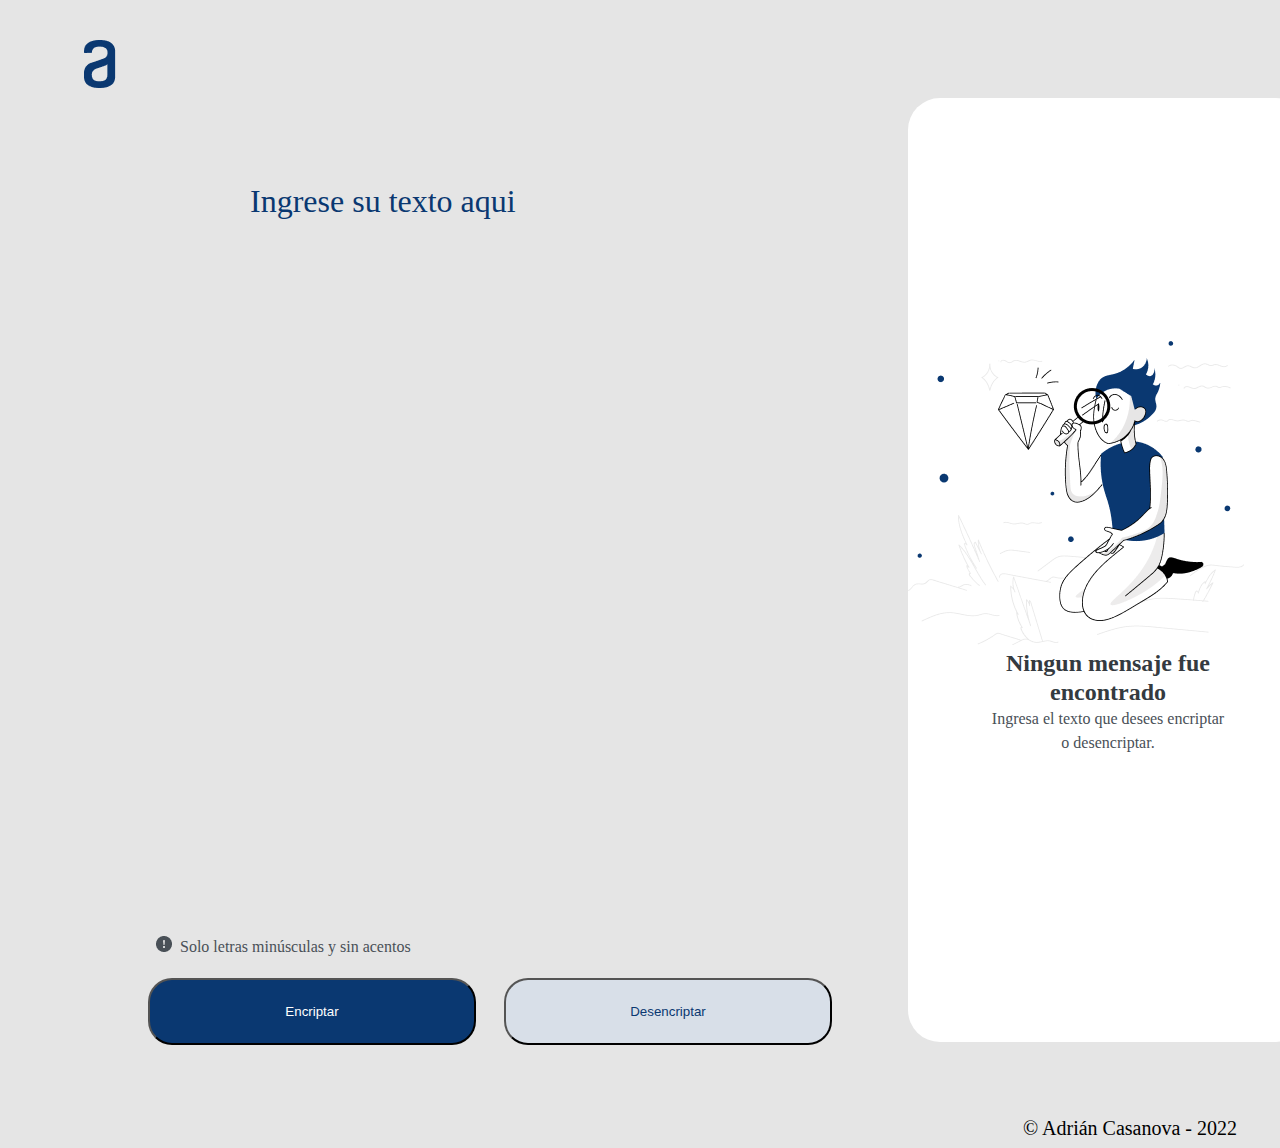
<file: index.html>
<!DOCTYPE html>
<html lang="es">
  <head>
    <meta charset="utf-8" />
    <title>Encryptador</title>
    <link rel="stylesheet" href="style.css" />
  </head>
  <body>
    <header>
      <img src="imagenes/Vector.png" alt="" class="vector" />
    </header>
    <main>
      <input type="text" placeholder="Ingrese su texto aqui" class="input"/>
     
     <div class="asideResponsive">
      <div class="aside" id="aside">
        <img src="imagenes/Muñeco.png" alt="" class="muñeco" />
        <h1 class="asideH1">Ningun mensaje fue encontrado</h1>
        <p class="asideP">
          Ingresa el texto que desees encriptar o desencriptar.
        </p>
      </div>
      <button class="copiar" id="copiar">Copiar</button>
    </div>   

      <div class="botonGroup">
        <p class="advertencia">
          <img src="imagenes/Vector (1).png" />Solo letras minúsculas y sin
          acentos
        </p>
        <button class="botonEncriptar" id="botonEncriptar">Encriptar</button>
        <button class="botonDesencriptar" id="botonDesencriptar">
          Desencriptar
        </button>
      </div>
      <footer class="piePagina">&copy; Adrián Casanova - 2022</footer>
    </main>
  </body>

  <script>
    var input = document.querySelector("input");

    function encriptar(event) {
      var resultText = input.value.toLowerCase();
      let text = resultText.normalize("NFD").replace(/[\u0300-\u036f]/g, "");      
      const nuevoTexto = text
        .replace(/e/gi, "enter")
        .replace(/i/gi, "imes")
        .replace(/a/gi, "ai")
        .replace(/o/gi, "ober")
        .replace(/u/gi, "ufat");        
    
      document.getElementById("aside").innerHTML =
        "<h1 class='prueba' id='textoACopiar'>" + nuevoTexto + "</h1>";
      mostrar();
    }

    function desencriptar(event) {
      var text = input.value;
      const nuevoTexto = text
        .replace(/enter/gi, "e")
        .replace(/imes/gi, "i")
        .replace(/ai/gi, "a")
        .replace(/ober/gi, "o")
        .replace(/ufat/gi, "u");
        
      console.log(text + " -------- " + nuevoTexto);
      document.getElementById("aside").innerHTML =
        "<h1 class='prueba'id='textoACopiar'>" + nuevoTexto + "</h1>";
      mostrar();
    }

    document.getElementById("botonDesencriptar").onclick = desencriptar;

    document.getElementById("botonEncriptar").onclick = encriptar;

    function copiar(event) {
      console.log("copiar");
      var TXTCAJA = document.getElementById("textoACopiar");
      var textoCopiar = TXTCAJA.innerHTML;
      navigator.clipboard.writeText(textoCopiar);
    }

    document.getElementById("copiar").onclick = copiar;

    function mostrar() {
      var visible = document.getElementById("copiar");
      visible.style.display = "block";
    }







    


  </script>
</html>
</file>
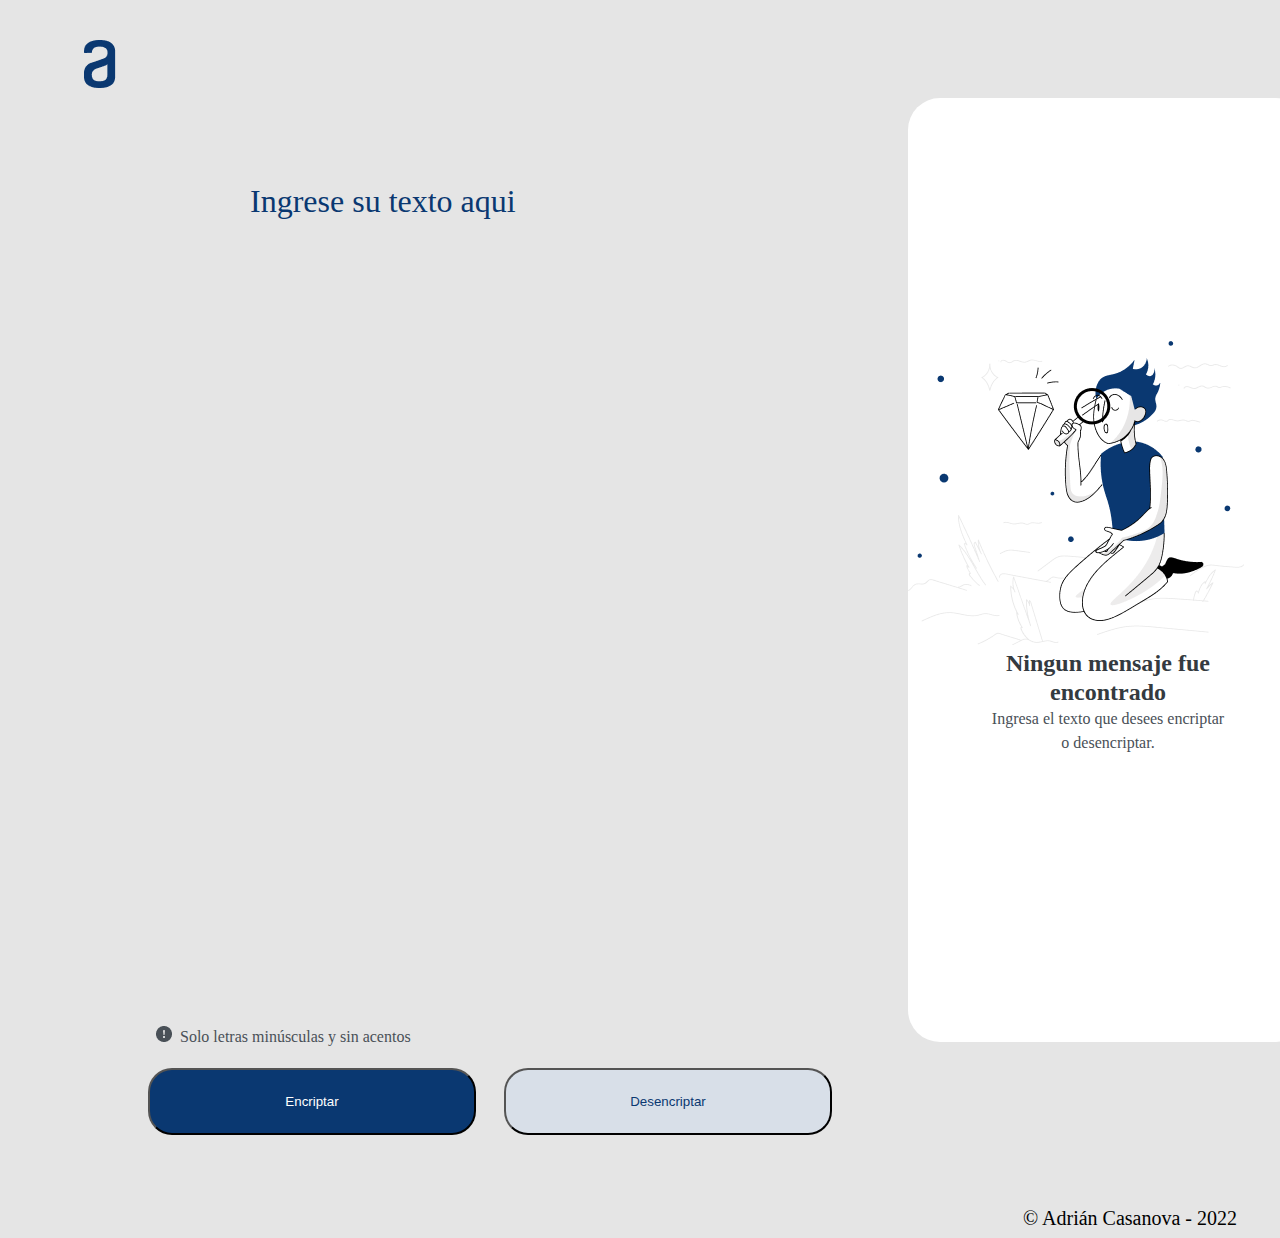
<file: encryptador.html>
<!DOCTYPE html>
<html lang="es">
  <head>
    <meta charset="utf-8" />
    <title>Encryptador</title>
    <link rel="stylesheet" href="style.css" />
  </head>
  <body>
    <header>
      <img src="imagenes/Vector.png" alt="" class="vector" />
    </header>
    <main>
      <input type="text" placeholder="Ingrese su texto aqui" class="input" />

      <div class="aside" id="aside">
        <img src="imagenes/Muñeco.png" alt="" class="muñeco" />
        <h1 class="asideH1">Ningun mensaje fue encontrado</h1>
        <p class="asideP">
          Ingresa el texto que desees encriptar o desencriptar.
        </p>
      </div>
      <button class="copiar" id="copiar">Copiar</button>

      <div class="footer">
        <p class="advertencia">
          <img src="imagenes/Vector (1).png" />Solo letras minúsculas y sin
          acentos
        </p>
        <button class="botonEncriptar" id="botonEncriptar">Encriptar</button>
        <button class="botonDesencriptar" id="botonDesencriptar">
          Desencriptar
        </button>
      </div>
      <footer class="piePagina">&copy; Adrián Casanova - 2022</footer>
    </main>
  </body>

  <script>
    var input = document.querySelector("input");

    function encriptar(event) {
      var resultText = input.value.toLowerCase();
      let text = resultText.normalize("NFD").replace(/[\u0300-\u036f]/g, "");      
      const nuevoTexto = text
        .replace(/e/gi, "enter")
        .replace(/i/gi, "imes")
        .replace(/a/gi, "ai")
        .replace(/o/gi, "ober")
        .replace(/u/gi, "ufat");
        
      console.log(text + " -------- " + nuevoTexto);
      document.getElementById("aside").innerHTML =
        "<h1 class='prueba' id='textoACopiar'>" + nuevoTexto + "</h1>";
      mostrar();
    }

    function desencriptar(event) {
      var text = input.value;
      const nuevoTexto = text
        .replace(/enter/gi, "e")
        .replace(/imes/gi, "i")
        .replace(/ai/gi, "a")
        .replace(/ober/gi, "o")
        .replace(/ufat/gi, "u");
        
      console.log(text + " -------- " + nuevoTexto);
      document.getElementById("aside").innerHTML =
        "<h1 class='prueba'id='textoACopiar'>" + nuevoTexto + "</h1>";
      mostrar();
    }

    document.getElementById("botonDesencriptar").onclick = desencriptar;

    document.getElementById("botonEncriptar").onclick = encriptar;

    function copiar(event) {
      console.log("copiar");
      var TXTCAJA = document.getElementById("textoACopiar");
      var textoCopiar = TXTCAJA.innerHTML;
      navigator.clipboard.writeText(textoCopiar);
    }

    document.getElementById("copiar").onclick = copiar;

    function mostrar() {
      var visible = document.getElementById("copiar");
      visible.style.display = "block";
    }







    


  </script>
</html>
</file>
<file: style.css>
body {
  background-color: #e5e5e5;
}

.vector {
  position: absolute;
  left: 84px;
  top: 40px;
  bottom: 0%;
}

main .input {
  position: relative;
  height: 48px;
  width: 577px;
  left: 240px;
  top: 168px;
  border-radius: nullpx;
  font-family: Inter;
  font-size: 32px;
  font-weight: 400;
  line-height: 48px;
  letter-spacing: 0em;
  text-align: left;
  color: #0a3871;
  border: none;
  background-color: #e5e5e5;
}

input:focus {
  outline: 0;
  outline: none;
}

::placeholder {
  font-family: Inter;
  font-size: 32px;
  font-weight: 400;
  line-height: 48px;
  letter-spacing: 0em;
  text-align: left;
  color: #0a3871;
}
.aside {
  position: relative;
  height: 944px;
  width: 400px;
  left: 900px;
  top: 40px;
  border-radius: 32px;
  background: #ffffff;
}
.muñeco {
  margin-top: 243px;
  margin-left: auto;
}

.asideH1 {
  height: 58px;
  width: 236px;
  margin: auto;
  border-radius: nullpx;
  font-family: Inter;
  font-size: 24px;
  font-weight: 700;
  line-height: 29px;
  letter-spacing: 0em;
  text-align: center;
  color: #343a40;
}

.asideP {
  height: 48px;
  width: 236px;
  margin: auto;
  border-radius: nullpx;
  font-family: Inter;
  font-size: 16px;
  font-weight: 400;
  line-height: 24px;
  letter-spacing: 0em;
  text-align: center;
  color: #495057;
  font-family: Inter;
  font-style: Regular;
  font-size: 16px;
  line-height: 24px;
  line-height: 150%;
  text-align: Center;
  vertical-align: Top;
}

.botonEncriptar {
  color: #fff;
  background-color: #0a3871;
  height: 67px;
  width: 328px;
  margin-left: 140px;
  margin-right: 24px;
  margin-bottom: 72px;
  margin-top: 0px;
  border-radius: 24px;
  padding: 24px;
}

.botonDesencriptar {


  color: #0a3871;
  background-color: #d8dfe8;
  height: 67px;
  width: 328px;
  left: 252px;
  top: 0px;
  border-radius: 24px;
  padding: 24px;
}

.advertencia {
  margin-left: 140px;
  padding: 8px;
  height: 18px;
  width: 265px;
  left: 24px;
  top: 0px;
  border-radius: nullpx;
  color: #495057;
}

.advertencia img {
  margin-right: 8px;
}

.botonGroup {
  
  margin-top: -90px;
}

.prueba {
  font-family: Inter;
  font-size: 32px;
  font-weight: 400;
  line-height: 48px;
  letter-spacing: 0em;
  text-align: center;
  padding-top: 50px;
}

.copiar {
  position: absolute;
  display: none;
  margin-left: 9%;
  margin-top: 0px;
  color: #0a3871;
  background-color: #d8dfe8;
  height: 67px;
  width: 328px;
  margin-left: 950px;
  z-index: 0;
  top: 930px;
  border-radius: 24px;
  padding: 24px;
}
.piePagina {
 text-align: right;
 margin-right: 35px;
 font-size: 20px;
}



@media only screen and (max-width: 992px) {
  /*@media (max-width: 1174px) { */
      .muñeco {
          display: none;
      }
     .aside {     
         height: 250px;
          width: 90%;
          left: 5%;
          top: 700px;
          display: flex;
          flex-direction: column;       
      }
      
        .asideP {
          width: 624px;
          height: 24px;
        }
        .asideH1 {
          width: 624px;
          height: 29px;
        }    
  
  .botonGroup {
     margin-top: 28%;
     position: relative;
     
  }
  .piePagina {
    margin-top: 30%
  }
  
  .copiar {
  margin-left: 33%;
  }
   
  }
</file>
